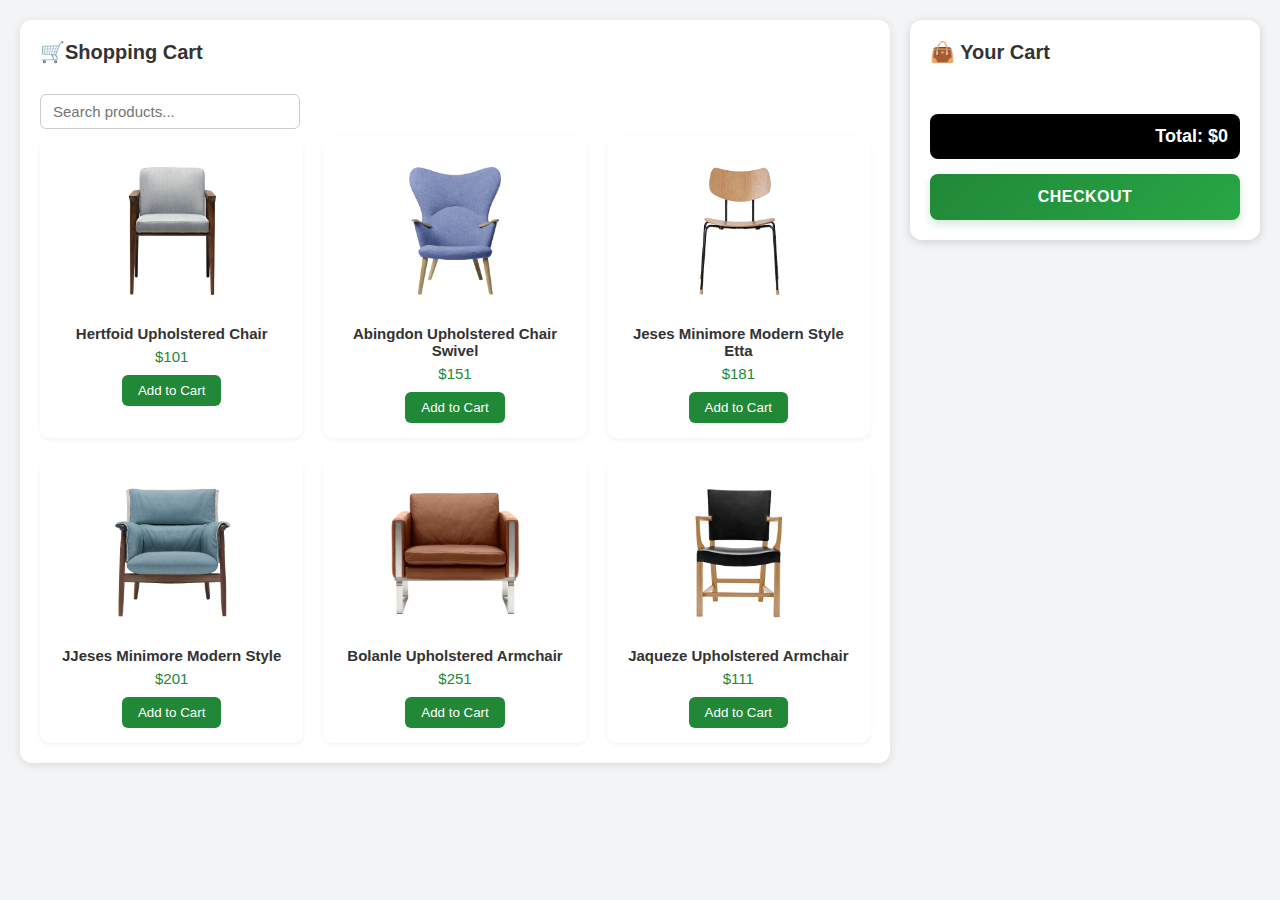
<file: index.html>
<!DOCTYPE html>
<html lang="en">
  <head>
    <meta charset="UTF-8" />
    <meta name="viewport" content="width=device-width, initial-scale=1.0" />
    <title>Shopping Cart</title>
    <link rel="stylesheet" href="style.css" />
  </head>
  <body>
    <button id="cart-toggle-btn">🛒</button>

    <div class="container">
      <div class="left">
        <div class="header">
          <span class="s1">🛒 <strong>Shopping Cart</strong></span>
        </div>

        <input
          type="text"
          id="search"
          placeholder="Search products..."
          onkeyup="searchProducts()"
        />

        <div class="products" id="products"></div>
      </div>

      <div class="cart" id="cart">
        <span class="s2">👜 Your Cart</span>
        <div class="cart-c" id="cart-c"></div>
        <p class="total" id="total">Total: $0</p>
        <button class="checkout-btn" onclick="goToCheckout()">Checkout</button>
      </div>
    </div>

    <script src="script.js"></script>
  </body>
</html>
</file>
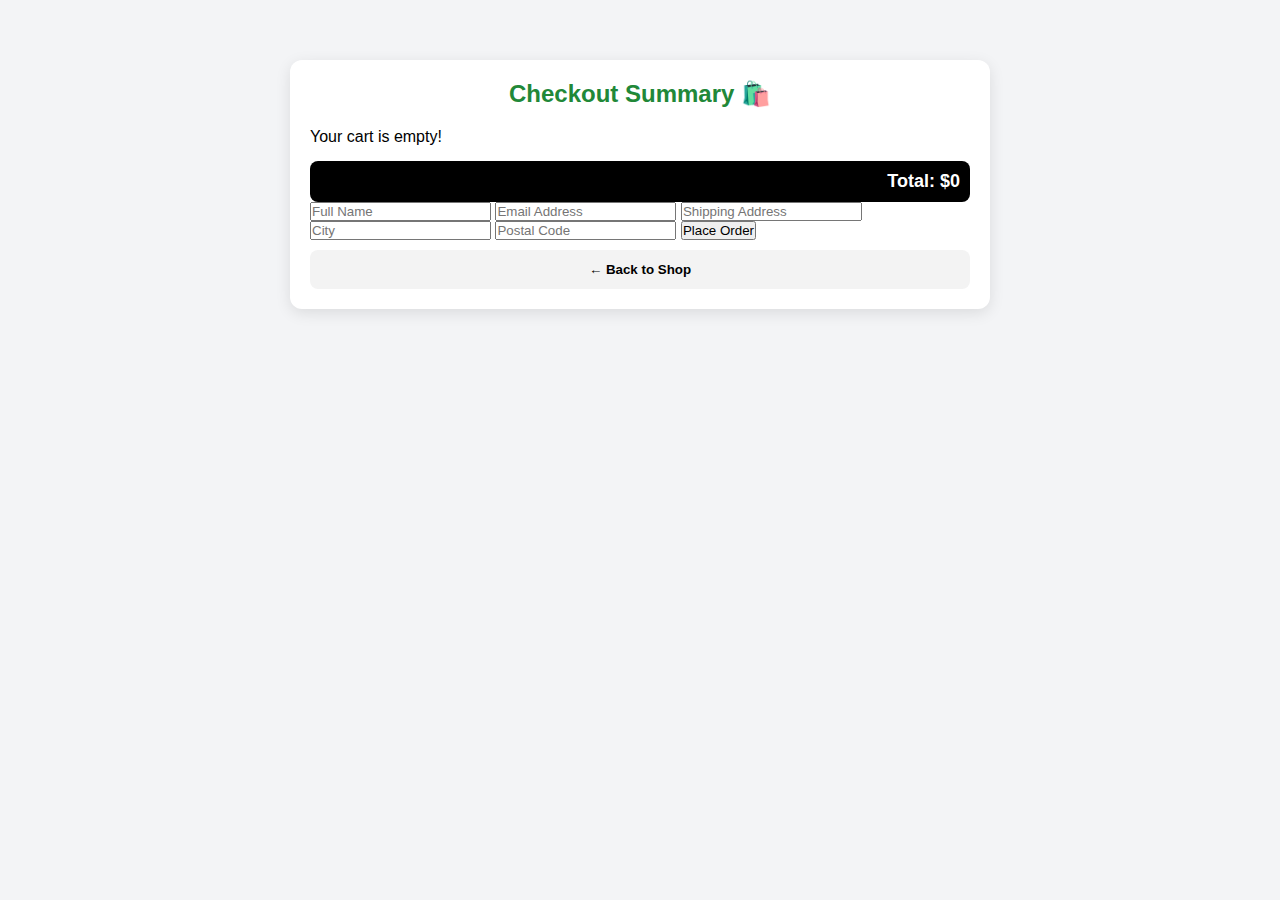
<file: checkout.html>
<!DOCTYPE html>
<html lang="en">
  <head>
    <meta charset="UTF-8" />
    <meta name="viewport" content="width=device-width, initial-scale=1.0" />
    <title>Checkout</title>
    <link rel="stylesheet" href="style.css" />
  </head>
  <body>
    <div class="checkout-container">
      <h2>Checkout Summary 🛍️</h2>

      <div id="checkout-items" class="checkout-items"></div>
      <p id="checkout-total" class="checkout-total">Total: $0</p>

      <form id="checkout-form">
        <input type="text" placeholder="Full Name" required />
        <input type="email" placeholder="Email Address" required />
        <input type="text" placeholder="Shipping Address" required />
        <input type="text" placeholder="City" required />
        <input type="text" placeholder="Postal Code" required />
        <button type="submit" class="confirm-btn">Place Order</button>
      </form>

      <button class="back-btn" onclick="window.location.href='index.html'">
        ← Back to Shop
      </button>
    </div>

    <script src="script.js"></script>
  </body>
</html>
</file>
<file: style.css>
* {
  margin: 0;
  padding: 0;
  box-sizing: border-box;
}

body {
  background-color: #f3f4f6;
  font-family: "Poppins", sans-serif;
  padding: 20px;
}

.container {
  display: flex;
  justify-content: space-between;
  align-items: flex-start;
  gap: 20px;
}

.left {
  flex: 1;
  background-color: white;
  padding: 20px;
  border-radius: 12px;
  box-shadow: rgba(0, 0, 0, 0.1) 0px 2px 10px;
}

.header {
  display: flex;
  justify-content: space-between;
  align-items: center;
  margin-bottom: 20px;
  flex-wrap: wrap;
}

.s1 {
  display: flex;
  align-items: center;
  font-size: 20px;
  font-weight: 600;
  color: #333;
  margin-bottom: 10px;
}

#search {
  padding: 8px 12px;
  border-radius: 6px;
  border: 1px solid #ccc;
  outline: none;
  font-size: 15px;
  width: 100%;
  max-width: 260px;
  margin-bottom: 7px;
  transition: all 0.3s ease;
}

#search:focus {
  border-color: #218838;
  box-shadow: 0 0 5px rgba(33, 136, 56, 0.4);
}


.products {
  display: grid;
  grid-template-columns: repeat(auto-fill, minmax(220px, 1fr));
  gap: 20px;
}

.product {
  background-color: #fff;
  border-radius: 10px;
  text-align: center;
  padding: 15px;
  transition: 0.3s ease;
  box-shadow: rgba(0, 0, 0, 0.05) 0px 2px 5px;
}

.product:hover {
  transform: translateY(-5px);
  box-shadow: rgba(0, 0, 0, 0.15) 0px 4px 15px;
}

.product img {
  width: 160px;
  height: 160px;
  object-fit: contain;
  margin-bottom: 10px;
}

.p1 {
  font-size: 15px;
  font-weight: 600;
  color: #333;
  margin-bottom: 6px;
}

.p2 {
  font-size: 15px;
  font-weight: 500;
  color: #218838;
  margin-bottom: 10px;
}

.add {
  padding: 8px 16px;
  background-color: #218838;
  color: white;
  border: none;
  border-radius: 6px;
  cursor: pointer;
  transition: background 0.3s;
}

.add:hover {
  background-color: #28a745;
}

.cart {
  width: 350px;
  background-color: #fff;
  border-radius: 12px;
  padding: 20px;
  position: sticky;
  top: 20px;
  height: fit-content;
  box-shadow: rgba(0, 0, 0, 0.15) 0px 2px 10px;
  transition: right 0.3s ease;
  z-index: 1000;
}

.s2 {
  display: flex;
  align-items: center;
  gap: 10px;
  font-size: 20px;
  font-weight: 600;
  color: #333;
  margin-bottom: 15px;
}

.cart-c {
  background-color: white;
  border-radius: 8px;
  padding: 10px;
  max-height: 350px;
  overflow-y: auto;
  text-align: left;
}

.cart-item {
  display: flex;
  align-items: center;
  justify-content: space-between;
  background-color: #fff;
  border-radius: 8px;
  padding: 8px;
  margin-bottom: 10px;
  border: 1px solid #ddd;
}

.cart-item img {
  width: 50px;
  height: 50px;
  border-radius: 6px;
  object-fit: cover;
  margin-right: 8px;
}

.cart-details {
  flex: 1;
  font-size: 14px;
  font-weight: 600;
  color: #333;
}

.qty-input {
  width: 40px;
  text-align: center;
  border: 1px solid #ccc;
  border-radius: 4px;
  margin-right: 8px;
}

.remove {
  background-color: red;
  color: white;
  border: none;
  border-radius: 6px;
  padding: 5px 10px;
  cursor: pointer;
  font-weight: 600;
  transition: 0.3s;
}

.remove:hover {
  background-color: darkred;
}

.total {
  margin-top: 15px;
  background-color: black;
  color: white;
  text-align: right;
  padding: 12px;
  border-radius: 8px;
  font-size: 18px;
  font-weight: 600;
}

::-webkit-scrollbar {
  width: 8px;
}

::-webkit-scrollbar-thumb {
  background-color: #ccc;
  border-radius: 10px;
}

#cart-toggle-btn {
  position: fixed;
  top: 30px;
  right: 20px;
  font-size: 26px;
  background-color: #218838;
  color: white;
  border-radius: 50%;
  width: 40px;
  height: 40px;
  cursor: pointer;
  /* display: none;
  justify-content: center;
  align-items: center;
  box-shadow: 0 2px 10px rgba(0, 0, 0, 0.2); */
}

#cart-toggle-btn:hover {
  background-color: #28a745;
}

/* Checkout Page */
.checkout-container {
  max-width: 700px;
  margin: 40px auto;
  background: #fff;
  padding: 20px;
  border-radius: 12px;
  box-shadow: rgba(0, 0, 0, 0.1) 0px 4px 15px;
}

.checkout-container h2 {
  text-align: center;
  color: #218838;
  margin-bottom: 20px;
}

.checkout-items {
  display: flex;
  flex-direction: column;
  gap: 15px;
}

.checkout-item {
  display: flex;
  align-items: center;
  justify-content: space-between;
  border: 1px solid #ddd;
  border-radius: 8px;
  padding: 10px;
}

.checkout-item img {
  width: 60px;
  height: 60px;
  object-fit: cover;
  border-radius: 8px;
}

.checkout-details {
  flex: 1;
  margin-left: 10px;
}

.checkout-qty {
  display: flex;
  align-items: center;
  gap: 8px;
}

.checkout-qty button {
  background-color: #218838;
  color: white;
  border: none;
  width: 26px;
  height: 26px;
  border-radius: 50%;
  cursor: pointer;
  transition: 0.3s;
}

.checkout-qty button:hover {
  background-color: #28a745;
}

.checkout-total {
  text-align: right;
  font-weight: 600;
  font-size: 18px;
  margin-top: 15px;
  background: black;
  color: white;
  padding: 10px;
  border-radius: 8px;
}

.back-btn {
  width: 100%;
  margin-top: 10px;
  padding: 12px;
  background: #f3f3f3;
  border: none;
  border-radius: 8px;
  cursor: pointer;
  font-weight: 600;
}

.back-btn:hover {
  background: #ddd;
}

.checkout-btn {
  width: 100%;
  padding: 14px 0;
  background: linear-gradient(135deg, #218838, #28a745);
  color: white;
  font-size: 16px;
  font-weight: 600;
  border: none;
  border-radius: 8px;
  margin-top: 15px;
  cursor: pointer;
  transition: all 0.3s ease;
  box-shadow: 0 4px 10px rgba(33, 136, 56, 0.2);
  text-transform: uppercase;
  letter-spacing: 0.5px;
}

.checkout-btn:hover {
  background: linear-gradient(135deg, #1e7e34, #218838);
  transform: translateY(-2px);
  box-shadow: 0 6px 15px rgba(33, 136, 56, 0.3);
}

.checkout-btn:active {
  transform: scale(0.98);
  box-shadow: 0 2px 8px rgba(33, 136, 56, 0.2);
}

.checkout-btn:disabled {
  background: #ccc;
  color: #666;
  cursor: not-allowed;
  box-shadow: none;
}


@media (max-width: 768px) {
  .checkout-item {
    flex-direction: column;
    align-items: flex-start;
  }

  .checkout-details {
    margin-left: 0;
  }

  .checkout-qty {
    margin-top: 8px;
  }

  .checkout-total {
    text-align: center;
  }
}



@media (max-width: 1024px) {
  .cart {
    position: fixed;
    top: 0;
    right: -100%;
    width: 80%;
    max-width: 350px;
    height: 100%;
    padding: 20px;
    border-radius: 0;
    box-shadow: rgba(0, 0, 0, 0.3) 0px 0px 20px;
    transition: right 0.3s ease;
    z-index: 1000;
  }

  .cart.active {
    right: 0;
  }

  #cart-toggle-btn {
    display: flex;
  }

  .left {
    width: 100%;
  }

  .container {
    flex-direction: column;
    position: relative;
  }

  .s2 {
    font-size: 18px;
  }

  .cart-c {
    max-height: calc(100vh - 160px);
  }

  .total {
    position: sticky;
    bottom: 0;
    background-color: black;
    color: white;
  }
}


@media (max-width: 1024px) {
  .container {
    flex-direction: column;
  }

  .left {
    width: 100%;
  }

  .cart {
    width: 100%;
    position: relative;
    top: 0;
  }

  .header {
    flex-direction: column;
    align-items: flex-start;
  }

  #search {
    width: 100%;
    max-width: none;
  }

  .s1 {
    font-size: 18px;
    margin-bottom: 10px;
  }
}

#cart-toggle-btn {
  position: fixed;
  top: 10px;
  right: 20px;
  z-index: 1001;
  font-size: 26px;
  background-color: #218838;
  color: white;
  border: none;
  border-radius: 50%;
  width: 50px;
  height: 50px;
  cursor: pointer;
  display: none;
  justify-content: center;
  align-items: center;
  box-shadow: 0 2px 10px rgba(0, 0, 0, 0.2);
}

#cart-toggle-btn:hover {
  background-color: #28a745;
}

@media (max-width: 1024px) {
  #cart-toggle-btn {
    display: flex;
  }
}

.cart-icon {
  display: none;
  font-size: 24px;
  color: #218838;
  cursor: pointer;
}

@media (max-width: 1024px) {
  .container {
    position: relative;
  }

  .cart {
    position: fixed;
    top: 0;
    right: -100%;
    width: 80%;
    max-width: 350px;
    height: 100%;
    border-radius: 0;
    transition: right 0.3s ease;
    z-index: 1000;
  }

  .cart.active {
    right: 0;
  }

  .cart-icon {
    display: block;
  }

  .left {
    width: 100%;
  }

  #search {
    width: 100%;
  }
}
</file>
